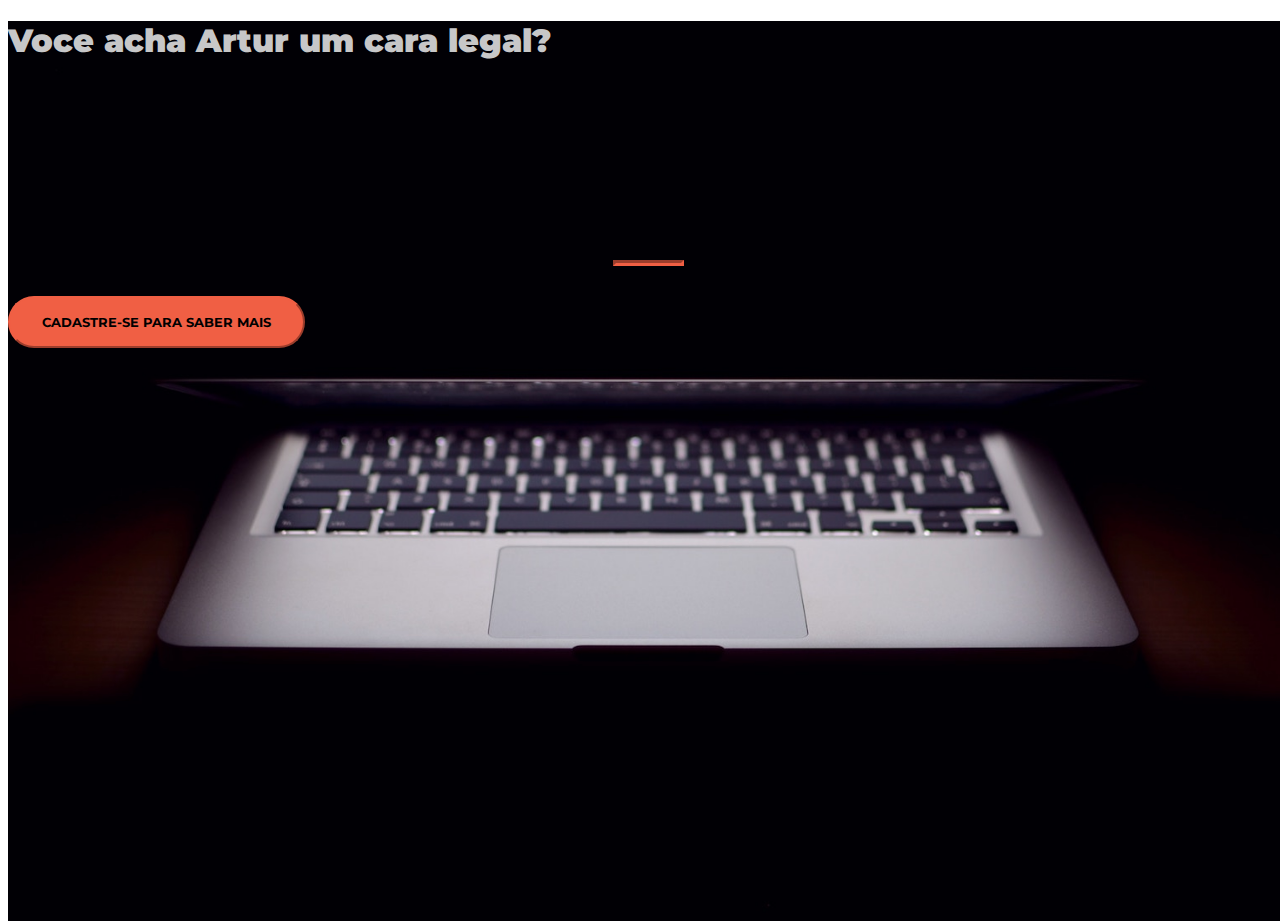
<file: index.html>
<!DOCTYPE html>
<html>
  <head>
    <title>Artur</title>

    <!-- Google Fonts -->
    <link href="https://fonts.googleapis.com/css?family=Montserrat" rel="stylesheet">

    <!-- Bootstrap CSS from a CDN. This way you don't have to include the bootstrap file yourself -->
    <link rel="stylesheet" href="https://maxcdn.bootstrapcdn.com/bootstrap/4.0.0-alpha.6/css/bootstrap.min.css" integrity="sha384-rwoIResjU2yc3z8GV/NPeZWAv56rSmLldC3R/AZzGRnGxQQKnKkoFVhFQhNUwEyJ" crossorigin="anonymous">

    <!-- My own stylesheet -->
    <link href="style.css" rel="stylesheet">
  </head>
  <body>
    <header class="startup text-center text-white d-flex">
      <div class="container my-auto">
        <div class="row">
          <div class="col-lg-12 my-auto">
            <h1 class="text-uppercase faded">
              <strong>Voce acha Artur um cara legal?</strong>
            </h1>
            <hr>
          </div>
          <div class="col-lg-12 my-auto">

            <!-- Begin MailChimp Signup Form -->
            <div id="mc_embed_signup">
            <form action="https://coolwebsite.us12.list-manage.com/subscribe/post?u=5a1857f8317a76af6119a8ff0&amp;id=9b1164a464" method="post" id="mc-embedded-subscribe-form" name="mc-embedded-subscribe-form" class="validate" target="_blank" novalidate>
                <div id="mc_embed_signup_scroll">
                <!-- real people should not fill this in and expect good things - do not remove this or risk form bot signups-->
                  <div class="clear"><input class="btn btn-primary btn-xl" type="submit" value="Cadastre-se para saber mais" name="subscribe" id="mc-embedded-subscribe" class="button"></div>
                </div>
            </form>
            </div>

            <!--End mc_embed_signup-->
          </div>
        </div>
      </div>
    </header>

  </body>

</html>
</file>
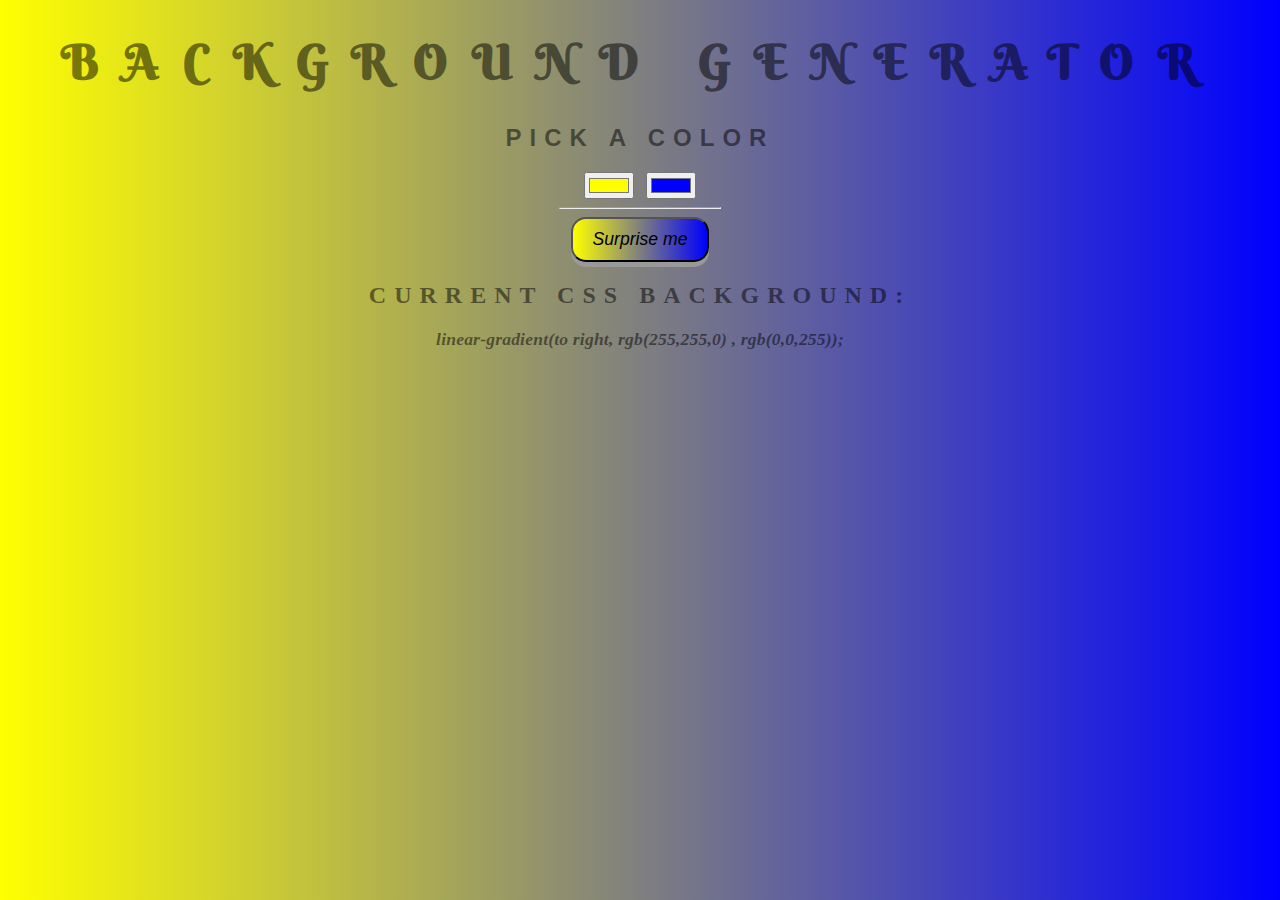
<file: backgroundgenerator/index.html>
<!DOCTYPE html>
<html>
<head>
	<title>Gradient Background</title>
	<link rel="stylesheet" type="text/css" href="style.css">
	<link href="https://fonts.googleapis.com/css?family=Berkshire+Swash|Righteous" rel="stylesheet">

</head>
<body id="gradient">
	<h1>Background Generator</h1>
	<h2 class="choose">Pick a color</h2>
	<input class="color1" type="color" name="color1" value="#ffff00">
	<input class="color2" type="color" name="color2" value="#0000ff">
	<hr>
	<button>Surprise me</button>
	<h2>Current CSS Background:</h2>
	<h3>linear-gradient(to right, rgb(255,255,0) , rgb(0,0,255));</h3>
	<script type="text/javascript" src="script.js"></script>
</body>
</html>
</file>
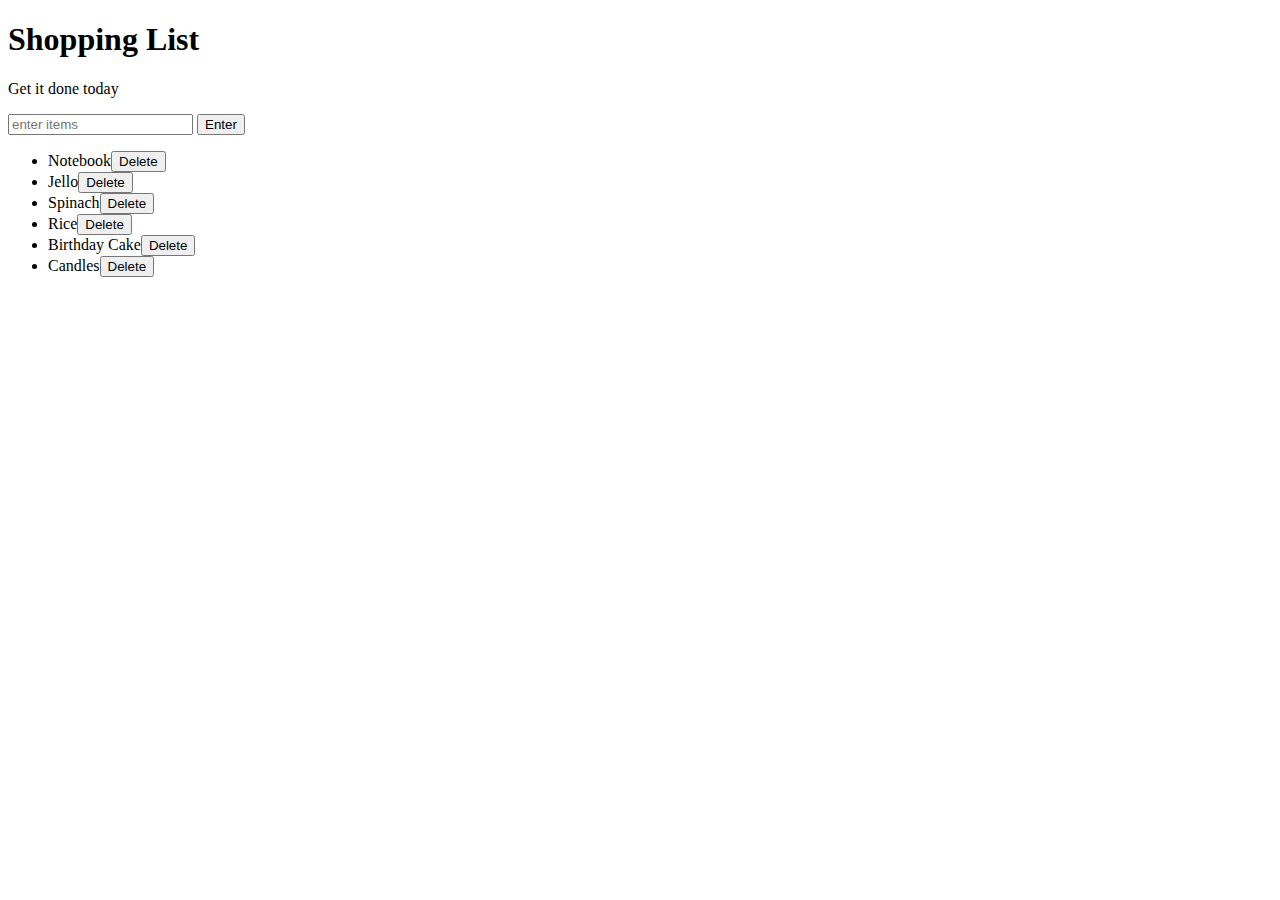
<file: ShoppingList/index.html>
<!DOCTYPE html>
<html>
<head>
	<title>Javascript + DOM</title>
	<link rel="stylesheet" type="text/css" href="style.css">
</head>
<body>
	<h1>Shopping List</h1>
	<p id="first">Get it done today</p>
	<div>
		<input id="userinput" type="text" placeholder="enter items">
		<button id="enter">Enter</button>
		<ul>
			<li class="bold red" random="23">Notebook</li>
			<li>Jello</li>
			<li>Spinach</li>
			<li>Rice</li>
			<li>Birthday Cake</li>
			<li>Candles</li>
		</ul>
	</div>
	<script type="text/javascript" src="script.js"></script>
</body>
</html>
</file>
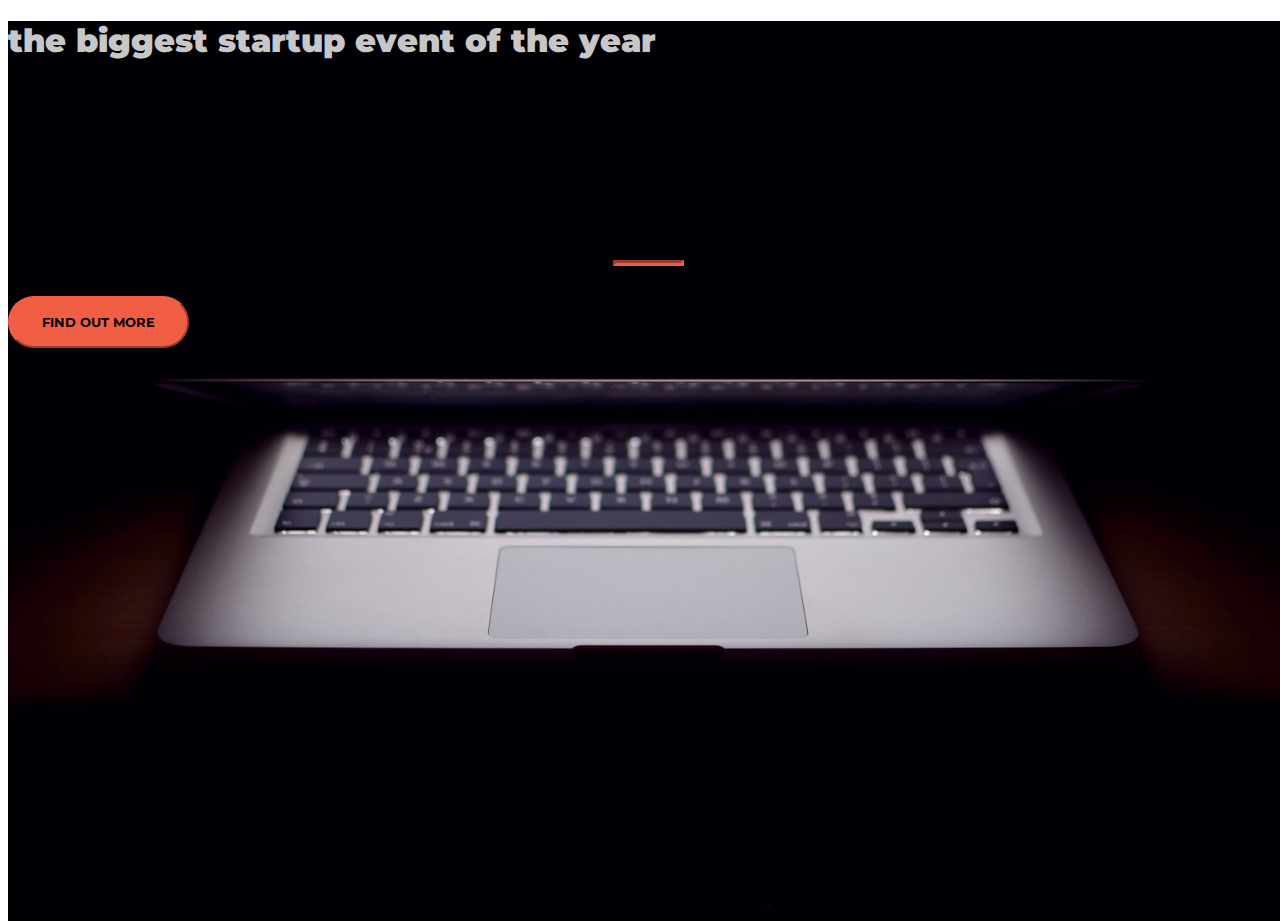
<file: StartupLandingPage/index.html>
<!DOCTYPE html>
<html>
  <head>
    <title>Artur</title>

    <!-- Google Fonts -->
    <link href="https://fonts.googleapis.com/css?family=Montserrat" rel="stylesheet">

    <!-- Bootstrap CSS from a CDN. This way you don't have to include the bootstrap file yourself -->
    <link rel="stylesheet" href="https://maxcdn.bootstrapcdn.com/bootstrap/4.0.0-alpha.6/css/bootstrap.min.css" integrity="sha384-rwoIResjU2yc3z8GV/NPeZWAv56rSmLldC3R/AZzGRnGxQQKnKkoFVhFQhNUwEyJ" crossorigin="anonymous">

    <!-- My own stylesheet -->
    <link href="style.css" rel="stylesheet">
  </head>
  <body>
    <header class="startup text-center text-white d-flex">
      <div class="container my-auto">
        <div class="row">
          <div class="col-lg-12 my-auto">
            <h1 class="text-uppercase faded">
              <strong>the biggest startup event of the year</strong>
            </h1>
            <hr>
          </div>
          <div class="col-lg-12 my-auto">

            <!-- Begin MailChimp Signup Form -->
            <div id="mc_embed_signup">
            <form action="https://coolwebsite.us12.list-manage.com/subscribe/post?u=5a1857f8317a76af6119a8ff0&amp;id=9b1164a464" method="post" id="mc-embedded-subscribe-form" name="mc-embedded-subscribe-form" class="validate" target="_blank" novalidate>
                <div id="mc_embed_signup_scroll">
                <!-- real people should not fill this in and expect good things - do not remove this or risk form bot signups-->
                  <div class="clear"><input class="btn btn-primary btn-xl" type="submit" value="Find Out More" name="subscribe" id="mc-embedded-subscribe" class="button"></div>
                </div>
            </form>
            </div>

            <!--End mc_embed_signup-->
          </div>
        </div>
      </div>
    </header>

  </body>

</html>
</file>
<file: style.css>
body,
html {
  width: 100%;
  height: 100%; 
}

body {
  font-family: 'Montserrat', sans-serif;
}

hr {
  max-width: 65px;
  border-width: 3px;
  border-color: #F05F44; 
}

.faded {
  color: rgba(255, 255, 255, 0.8); 
}

.startup {
  background-position: center;
  background-image: url("header.jpg");
  background-size: cover;
  height: 100%;
}

header.startup hr {
  margin-top: 200px;
  margin-bottom: 30px; 
}

 header.startup h1 {
  font-size: 2rem; 
}

.btn {
  font-weight: 700;
  text-transform: uppercase;
  border-radius: 300px;
  font-family: 'Montserrat', sans-serif;
}

.btn-xl {
  padding: 1rem 2rem; 
}

.btn-primary {
  background-color: #F05F44;
  border-color: #F05F44; }

.btn-primary:hover {
  background-color: #ee4b08;
  border-color: #ee4b08;
  border-width: 5px;
  /*transform: scale(2);*/
  cursor: pointer;
}
</file>
<file: backgroundgenerator/style.css>
body {
	font: 'Raleway', sans-serif;
	color: rgba(0,0,0,.5);
	text-align: center;
	text-transform: uppercase;
	letter-spacing: .5em;
	top: 15%;
	background: linear-gradient(to right, yellow, blue);
}

h1 {
	font: 600 3em 'Berkshire Swash', 'Raleway', sans-serif;
	color: rgba(0,0,0,.5);
	text-align: center;
	letter-spacing: .5em;
	width: 100%;

}

.choose {
	font: bold 1.5em cursive, 'Raleway', sans-serif;
}

hr {
	width: 10em;
}

button {
	font: 300 1.1em 'cursive', sans-serif;
	font-style: italic;
	display: inline-block;
    padding: 10px 20px;
    font-size: 1.1em;
    cursor: pointer;
    text-align: center;
    text-decoration: none;
    outline: none;
    color: black;
    background: linear-gradient(to right, yellow, blue);
    border-radius: 15px;
    box-shadow: 0 5px #999;
    transition: .3s;
}

button:hover {
	transform: scale(1.08);
}

button:active {
	box-shadow: 0 5px #666;
	transform: translateY(4px);
}

h3 {
	font: 900 1.1em 'cursive';
	font-style: italic;
	color: rgba(0,0,0,.5);
	text-align: center;
	text-transform: none;
	letter-spacing: 0.01em;

}

input {
	cursor: pointer;
	transition: 1s;
}

input:hover {
	transform: scale(1.2);
}
</file>
<file: ShoppingList/style.css>
.coolTitle {
  text-align: center;
  font-family: 'Oswald', Helvetica, sans-serif;
  font-size: 40px;
  transform: skewY(-10deg);
  letter-spacing: 4px;
  word-spacing: -8px;
  color: tomato;
  text-shadow: 
    -1px -1px 0 firebrick,
    -2px -2px 0 firebrick,
    -3px -3px 0 firebrick,
    -4px -4px 0 firebrick,
    -5px -5px 0 firebrick,
    -6px -6px 0 firebrick,
    -7px -7px 0 firebrick,
    -8px -8px 0 firebrick,
    -30px 20px 40px dimgrey;
}

.done {
  text-decoration: line-through;
}

li {
	transition 1s;
}

li:hover{
	color: blue;
}
</file>
<file: StartupLandingPage/style.css>
body,
html {
  width: 100%;
  height: 100%; 
}

body {
  font-family: 'Montserrat', sans-serif;
}

hr {
  max-width: 65px;
  border-width: 3px;
  border-color: #F05F44; 
}

.faded {
  color: rgba(255, 255, 255, 0.8); 
}

.startup {
  background-position: center;
  background-image: url("header.jpg");
  background-size: cover;
  height: 100%;
}

header.startup hr {
  margin-top: 200px;
  margin-bottom: 30px; 
}

 header.startup h1 {
  font-size: 2rem; 
}

.btn {
  font-weight: 700;
  text-transform: uppercase;
  border-radius: 300px;
  font-family: 'Montserrat', sans-serif;
}

.btn-xl {
  padding: 1rem 2rem; 
}

.btn-primary {
  background-color: #F05F44;
  border-color: #F05F44; }

.btn-primary:hover {
  background-color: #ee4b08;
  border-color: #ee4b08;
  border-width: 5px;
  /*transform: scale(2);*/
  cursor: pointer;
}
</file>
